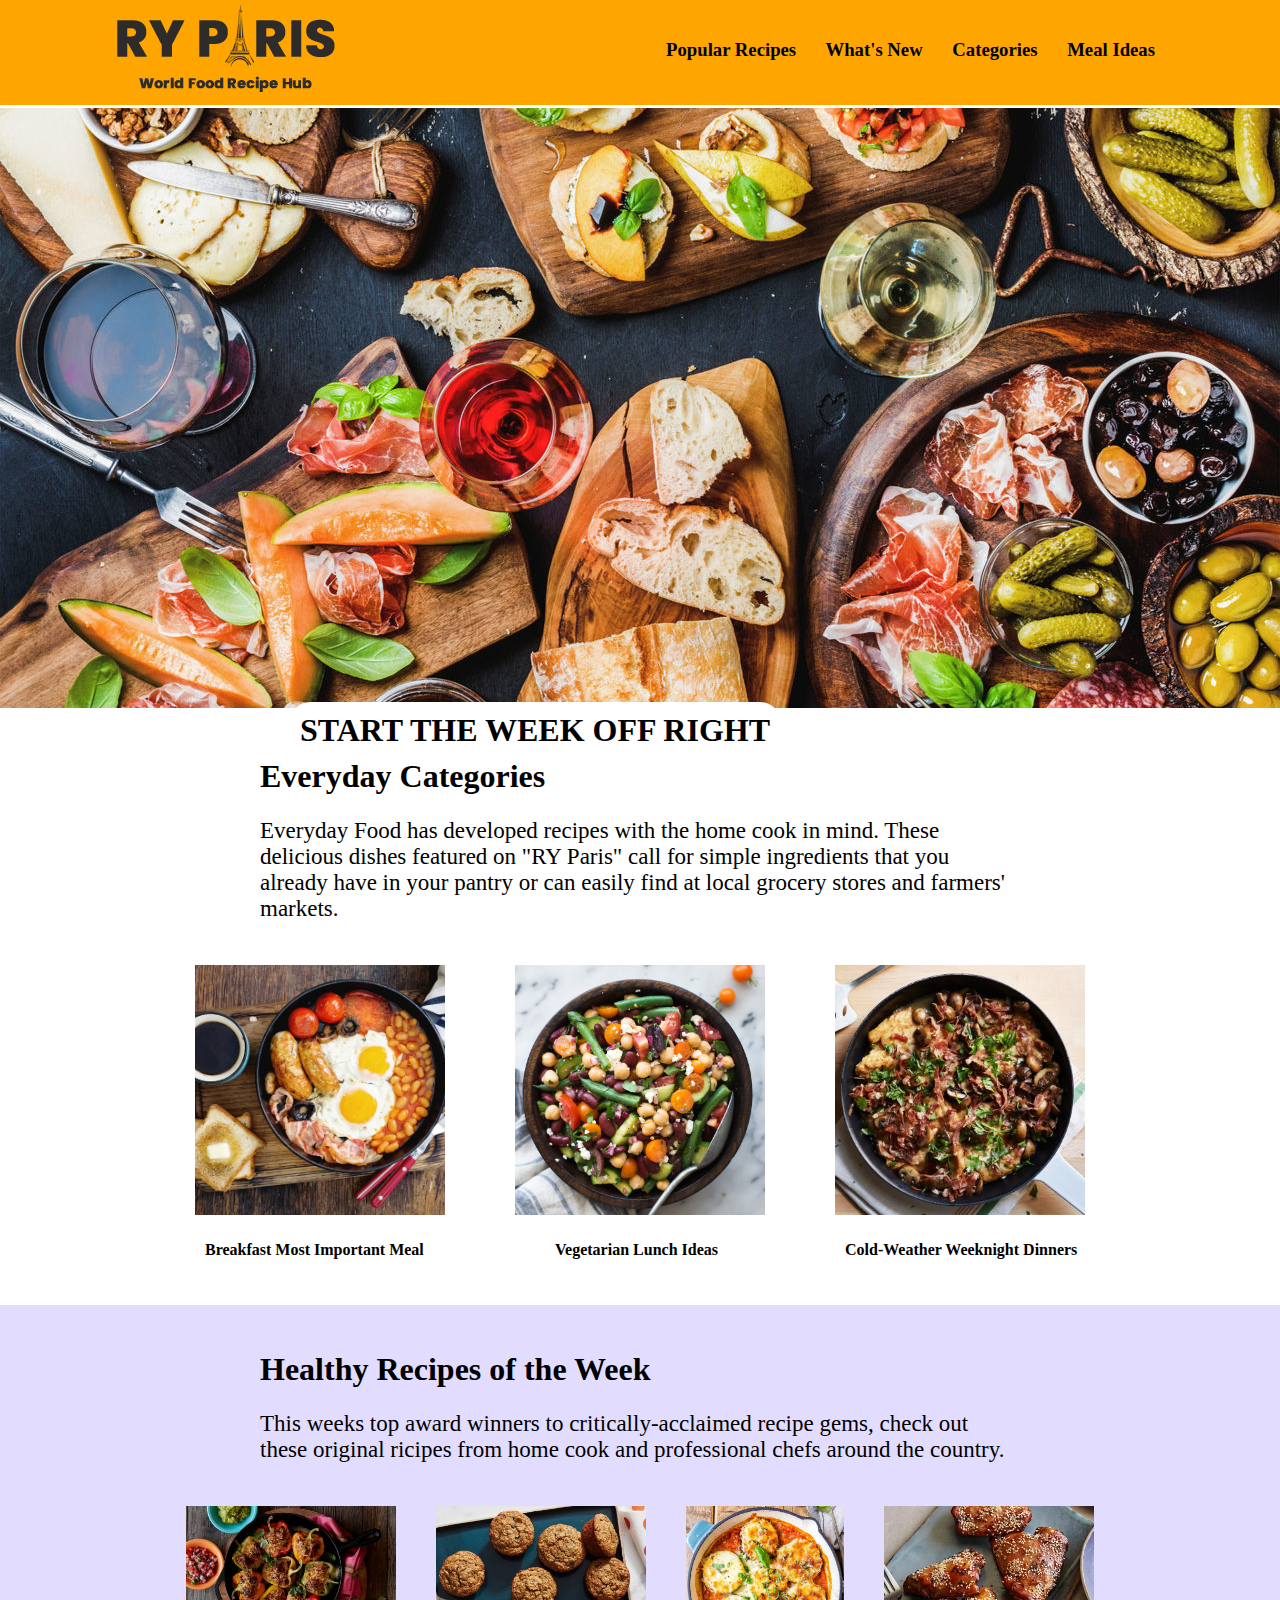
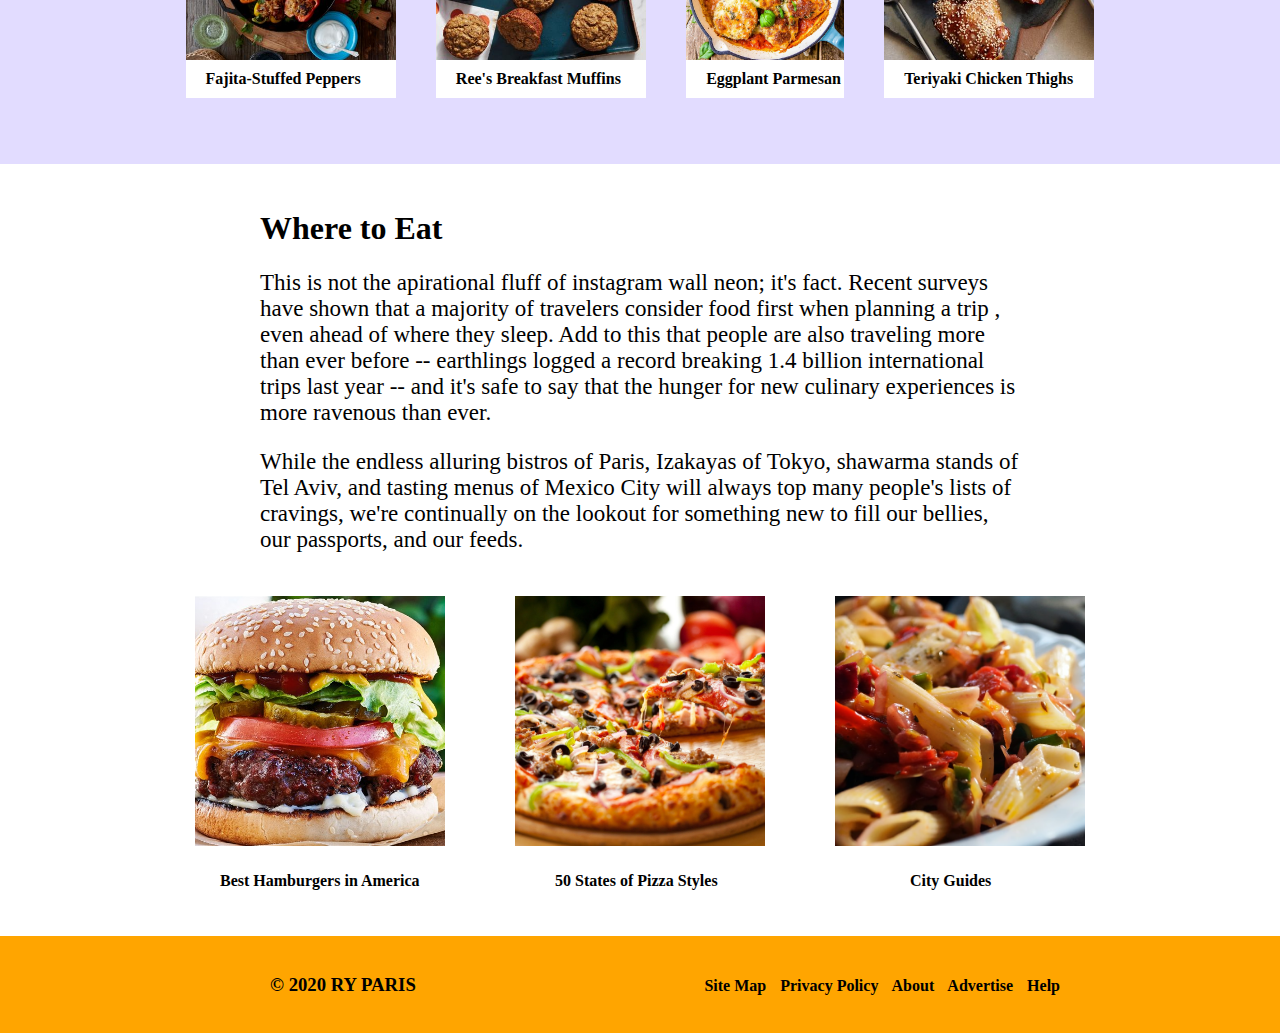
<file: index.html>
<!DOCTYPE html>
<html lang="en">
<head>
    <meta charset="UTF-8">
    <meta http-equiv="X-UA-Compatible" content="IE=edge">
    <meta name="viewport" content="width=device-width, initial-scale=1.0">
    <title>Ry Paris</title>
    <link href="CSS/styles.css" rel="stylesheet" type="text/css">
</head>
<body>
    <div class="header">
        <a href="index.html"><img class="logo" src="Images/ryparis-logo.png"></a>
        <h3 class="navigation">
            <a href="ryParis-Bengal-Burger.html"><span class="popular">Popular Recipes</span></a>
            <span class="new">What's New</span>
            <span class="categories">Categories</span>
            <span class="ideas">Meal Ideas</span>
        </h3>
    </div>
    <div class="startweek">
        <img class="start" src="Images/hero-image.jpg">
        <h1 class="week">START THE WEEK OFF RIGHT</h1>
    </div>
    <div class="everyday">
        <h1>Everyday Categories</h1>
        <p>Everyday Food has developed recipes with the home cook
            in mind. These delicious dishes featured on "RY Paris"
            call for simple ingredients that you already have in your 
            pantry or can easily find at local grocery stores and 
            farmers' markets.
        </p>
        <div class="threeMeals">
            <div class="bmim">
                <img class="bmim2" src="Images/breakfast-ideas.jpg">
                <h4 class="bmim3">Breakfast Most Important Meal</h4>
            </div>
            <div class="vli">
                <img class="vli2" src="Images/vegetarian-ideas.jpg">
                <h4 class="vli3">Vegetarian Lunch Ideas</h4>
            </div>
            <div class="cwwd">
                <img class="cwwd2" src="Images/cold-weather-dinners.jpeg">
                <h4 class="cwwd3">Cold-Weather Weeknight Dinners</h4>
            </div>      
        </div>
    </div>
    <div class="healthy">
        <h1>Healthy Recipes of the Week</h1>
        <p>This weeks top  award winners to critically-acclaimed recipe
            gems, check out these original ricipes from home cook and 
            professional chefs around the country.
        </p>
        <div class="fourMeals">
            <div class="fsp">
                <img class="fsp2" src="Images/fajita-peppers.jpeg">
                <h4 class="fsp3">Fajita-Stuffed Peppers</h4>
            </div>
            <div class="muffin">
                <img class="muffin2" src="Images/muffins.jpeg">
                <h4 class="muffin3">Ree's Breakfast Muffins</h4>
            </div>
            <div class="epp">
                <img class="epp2" src="Images/eggplant-parmesan.jpg">
                <h4 class="epp3">Eggplant Parmesan</h4>
            </div>
            <div class="tct">
                <img class="tct2" src="Images/teriyaki-chicken.jpeg">
                <h4 class="tct3">Teriyaki Chicken Thighs</h4>
            </div>          
        </div>
    </div>
    <div class="whereToEat">
        <h1>Where to Eat</h1>
        <p>This is not the apirational fluff of instagram wall neon;
            it's fact. Recent surveys have shown that a majority of 
            travelers consider food first when planning a trip , even
            ahead of where they sleep. Add to this that people are also
            traveling more than ever before -- earthlings logged a 
            record breaking 1.4 billion international trips last year --
             and it's safe to say that the hunger for new culinary 
             experiences is more ravenous than ever.
        </p>
        <p>While the endless alluring bistros of Paris, Izakayas of Tokyo,
            shawarma stands of Tel Aviv, and tasting menus of Mexico City 
            will always top many people's lists of cravings, we're continually
            on the lookout for something new to fill our bellies, our passports,
             and our feeds.
        </p>
        <div class="destinationMeals">
            <div class="burger">
                <img class="burger2" src="Images/bengal-burger.jpg">
                <h4 class="burger3">Best Hamburgers in America</h4>
            </div>
            <div class="pizza">
                <img class="pizza2" src="Images/pizza.jpeg">
                <h4 class="pizza3">50 States of Pizza Styles</h4>
            </div>
            <div class="pasta">
                <img class="pasta2" src="Images/pasta.jpeg">
                <h4 class="pasta3">City Guides</h4>
            </div>           
        </div>
    </div>
    <div class="footer">
        <h3 class="copyright">© 2020 RY PARIS</h3>
        <h4 class="navigation2">
            <span class="site">Site Map</span>
            <span class="privacy">Privacy Policy</span>
            <span class="about">About</span>
            <span class="advertise">Advertise</span>
            <span class="help">Help</span>
         </h4>
    </div>      
</body>
</html>
</file>
<file: CSS/styles.css>
body {
    margin: 0;
    font-family: Cambria, Cochin, Georgia, Times, 'Times New Roman', serif;
}
a {
    color:black;
    text-decoration: none;
}
.header, .footer {
    display: flex;
    justify-content: space-between;
    background-color: orange;
    border-bottom: 3px solid white;
}
.logo, .copyright {
    padding-left: 100px;
}
.navigation, .navigation2 {
    padding-top: 20px;
    padding-right: 100px;
    bottom: 50px;
    font-family: Cambria, Cochin, Georgia, Times, 'Times New Roman', serif
}
.popular, .new, .categories, .ideas {
    padding-right: 25px;
}
.popular:hover, .new:hover, .categories:hover, .ideas:hover {
    cursor: pointer;
    text-decoration: underline;
}
img.start {
    position: relative;
    width: 100%;
    height: 600px;
    object-fit:cover;
}
.week {
    position:absolute;
    right: 500px;
    bottom: 120px;
    background-color: white;
    padding: 10px 10px 10px 10px;
    border-radius: 20px;
}

.everyday, .whereToEat {
    padding: 25px 260px 25px 260px;
}
.everyday p, .whereToEat p{
    font-size: 23px;
}

.threeMeals, .destinationMeals {
    display:flex;
    justify-content: center; 
}

.bmim, .vli, .cwwd, .burger, .pizza, .pasta {
    padding: 20px 35px 0px 35px;
    box-shadow: none;
}
.bmim:hover, .vli:hover, .cwwd:hover, .fsp:hover, 
.muffin:hover, .epp:hover, .tct:hover, .burger:hover,
.pizza:hover, .pasta:hover {
    box-shadow: 5px 5px 5px 5px #888888;
}
.threeMeals img, .destinationMeals img {
    height: 250px;
    width: 250px;
    object-fit: cover;
}

.bmim3, .cwwd3 {
    padding-left: 10px;
}
.burger3{
    padding-left: 25px;
}
.vli3, .pizza3 {
    padding-left: 40px;
}
.pasta3 {
    padding-left: 75px;
}

.healthy {
    padding: 25px 260px 15px 260px;
    background-color: rgb(226, 220, 255);
}
.healthy p {
    font-size: 23px;
}

.fourMeals {
    display:flex;
    justify-content: center; 
    padding-bottom: -30px;
}
.fourMeals img {
    height: 158px;
    width: 158x;
    object-fit: cover;
    position:relative;
}
.fsp, .muffin, .epp, .tct {
    padding: 20px 20px 0px 20px;
}

.fsp3, .epp3, .muffin3, .tct3 {
    padding: 10px 0px 10px 20px;
    background-color: white;
    position:relative;
    bottom: 30px;
}

.footer {
    align-items: baseline;
    border:none;
    padding-left:170px;
    padding-bottom: 17px;
}
.navigation2 {
    padding-right: 210px;
}
.site, .privacy, .about, .advertise, .help {
    padding-right: 10px;
}

.site:hover, .privacy:hover, .about:hover, .advertise:hover, .help:hover {
    text-decoration: underline;
    cursor: pointer;
}


/* ryParis-Bengal-Burger HTML Page */


img.bengal {
    position: relative;
    width: 100%;
    height: 500px;
    object-fit: cover;
}

.time {
    padding: 10px 260px 10px 260px;
    background-color: rgb(226, 220, 255);
}
.time2 {
    font-size: 25px;
}

.time3 {
    display: flex;
}

.level, .prep, .yeild {
    padding-right: 150px;
}
.level span, .prep span, .yeild span{
    font-size: 22px;
}
.bengalRating {
    display: flex;
    justify-content: center;
}
.bengalHeading {
    padding-top: 35px;
}
.bengalHeading h1 {
    height: 5%;
    font-weight: bolder;
}
.stars {
    display:flex;
    align-items: baseline;
    justify-content: center;
    color: rgb(172, 27, 27);
}
.stars p {
    padding-left: 10px;
    color: black;
}
.saveRecipe {
    display:flex;
    justify-content: center;
    align-items: baseline;
}
.saveRecipe h3 {
    background-color: rgb(255, 112, 112);
    padding: 10px 10px 10px 10px;
    border-radius: 30px;
}
.printerIcon {
    padding-left: 15px;
    height: 20px;
    width: 20px;
    object-fit: cover;
}

.review {
    display:flex;
    justify-content: center;
    font-size: 25px;
    padding: 0px 260px 0px 260px;
}
.review p {
    background-color: rgb(226, 220, 255);
    color: rgb(87, 86, 86);
    padding: 20px 110px 20px 110px;
    font-weight: bold;
    align-content: center;
    text-align: center;
}
.ingredientsDirections {
    display: flex;
    padding: 20px 260px 20px 260px;
}
.ingredients {
    width:50%;
}
.ingredients ul {
    width:250%;
}
.spiceMix h3 {
    padding-left: 40px;
}
.video {
    padding-top: 100px;
}

.directions {
    padding-left: 30px;
}
.directions li {
    padding-bottom: 15px;
}
</file>
